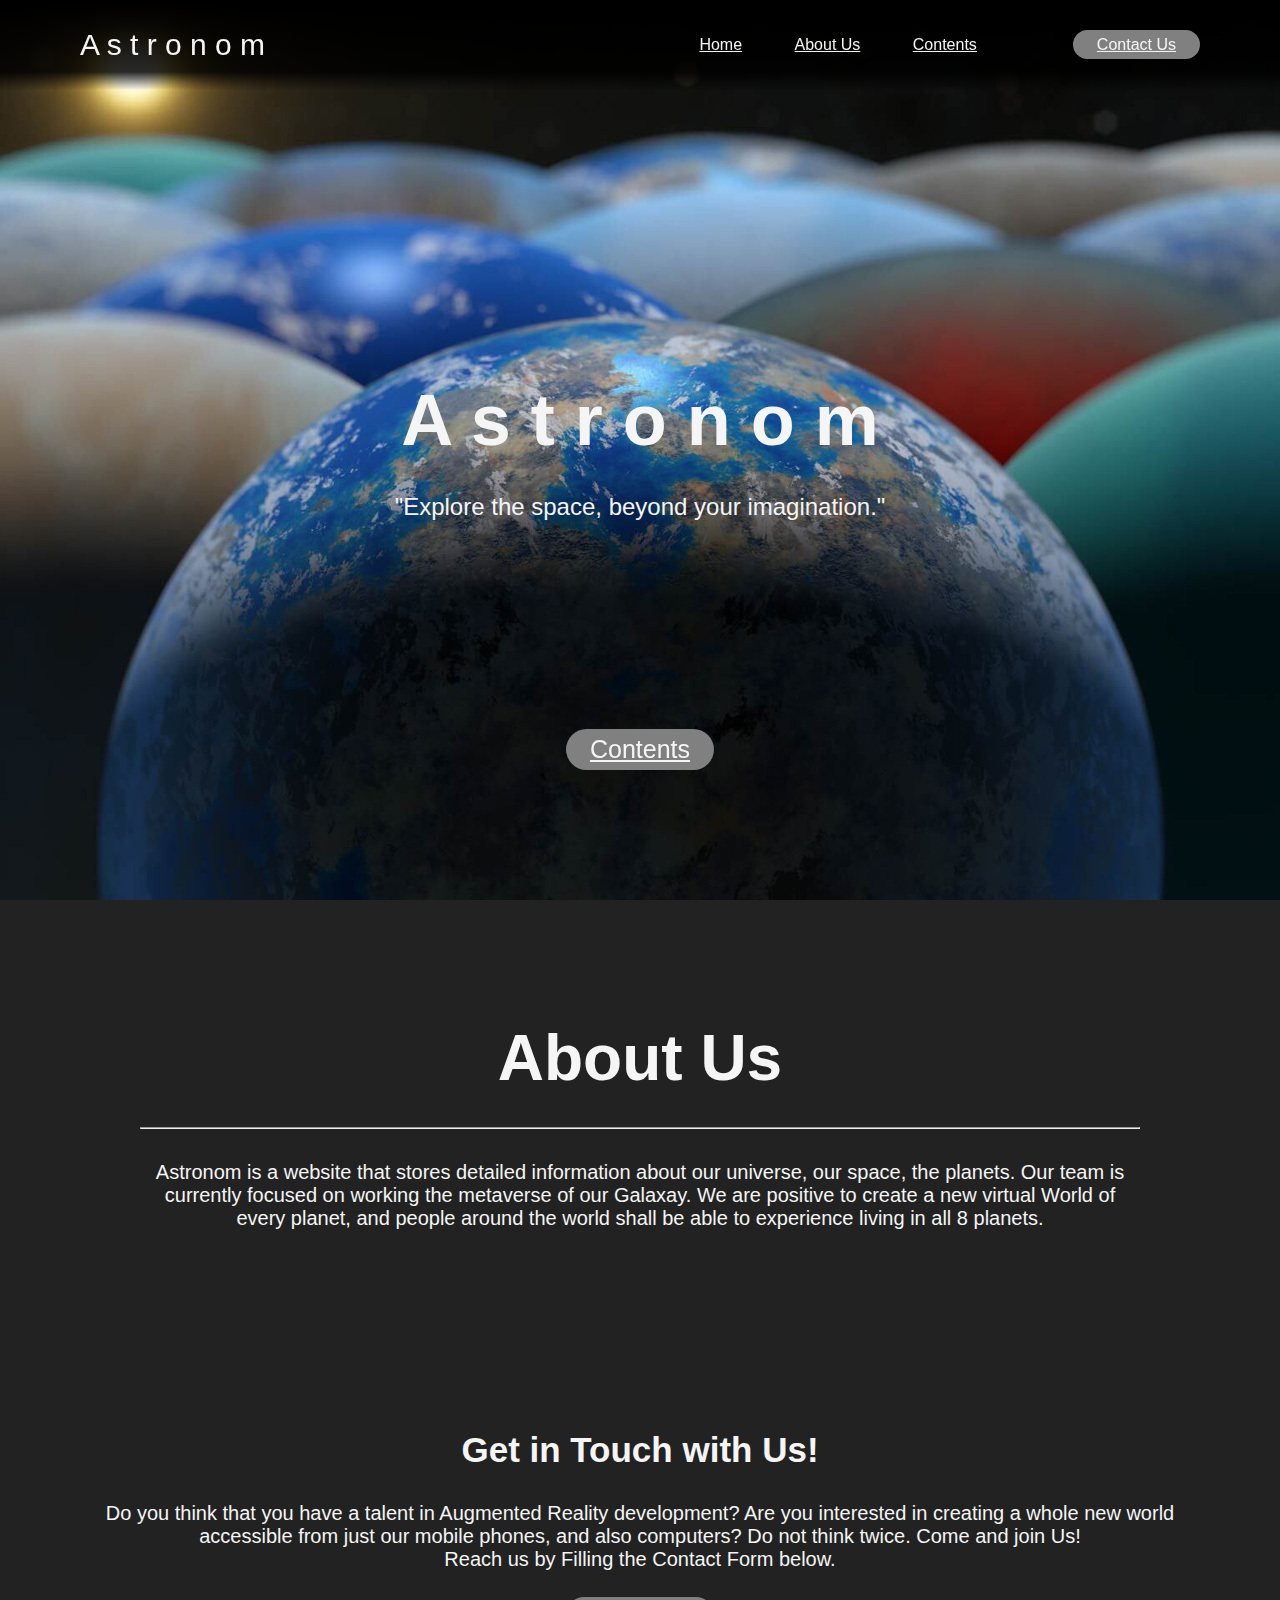
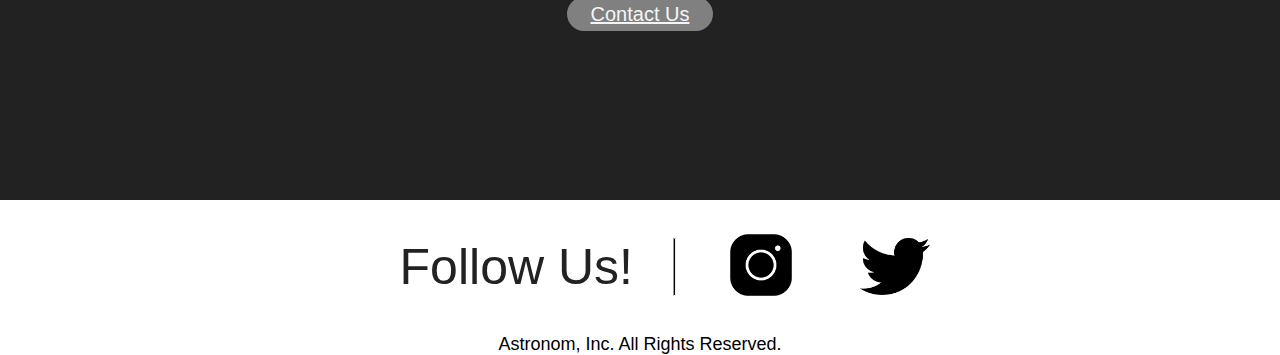
<file: index.html>
<!DOCTYPE html>
<html lang="en">
<head>
    <meta charset="UTF-8">
    <meta http-equiv="X-UA-Compatible" content="IE=edge">
    <meta name="viewport" content="width=device-width, initial-scale=1.0">
    <title>Home</title>
    <link rel="stylesheet" href="style.css">
    <link rel="stylesheet" href="https://unicons.iconscout.com/release/v4.0.0/css/line.css">
    
</head>
<body>
    <nav id="navbar">
        <div class="nav-container">
            <div class="nav-left">
                <i class="uil uil-rocket"></i> A s t r o n o m
            </div>
            <div class="nav-right">
                <div class="nav-menu">
                    <a href="index.html">Home</a>
                    <a href="#AboutUs">About Us</a>
                    <a href="contents.html">Contents</a>
                </div>
                <div class="nav-contact">
                    <a href="contactus.html">Contact Us</a>
                </div>
            </div>
        </div>
    </nav>
    <section id="Hero">
        <div class="hero-container">
            <div class="hero-content">
                <h1>A s t r o n o m</h1>
                <p>"Explore the space, beyond your imagination."</p>
            </div>
            <div class="hero-contents">
                <a href="contents.html">Contents</a>
            </div>
        </div>
    </section>
    <section id="AboutUs">
        <div class="about-container">
            <h1>About Us</h1>
            <hr class="hr-aboutus">
            <p>Astronom is a website that stores detailed information about our universe, our space, the planets. Our team is currently focused on working the metaverse of our Galaxay. We are positive to create a new virtual World of every planet, and people around the world shall be able to experience living in all 8 planets.</p>
        </div>
    </section>
    <section id="GetInTouch">
        <div class="getintouch-container">
            <h1>Get in Touch with Us!</h1>
            <p>Do you think that you have a talent in Augmented Reality development? Are you interested in creating a whole new world accessible from just our mobile phones, and also computers? Do not think twice. Come and join Us!<br>Reach us by Filling the Contact Form below.</p>
            <div class="getintouch-contact">
                <a href="contactus.html">Contact Us</a>
            </div>
        </div>
    </section>

    <!-- FOOTER -->
    <section id="Footer">
        <div class="footer-precontainer">
            <p>Follow Us!</p> 
            <hr class="vertical-barrier">
        </div>
        <div class="footer-container">
            <div class="footer-content">
                <div class="footer-icon">
                    <a href="instagram.com"><img src="Asset/instagram.png" alt="" style="max-width: 70px;"></a>
                    <a href=""><img src="Asset/twitter.png" alt="" style="max-width: 70px"></a>
                </div>
            </div>
        
        </div>
    </section>
    <section id="downFooter">
        <p class="downFooter">Astronom, Inc. All Rights Reserved.</p>
    </section>
</body>
</html>
</file>
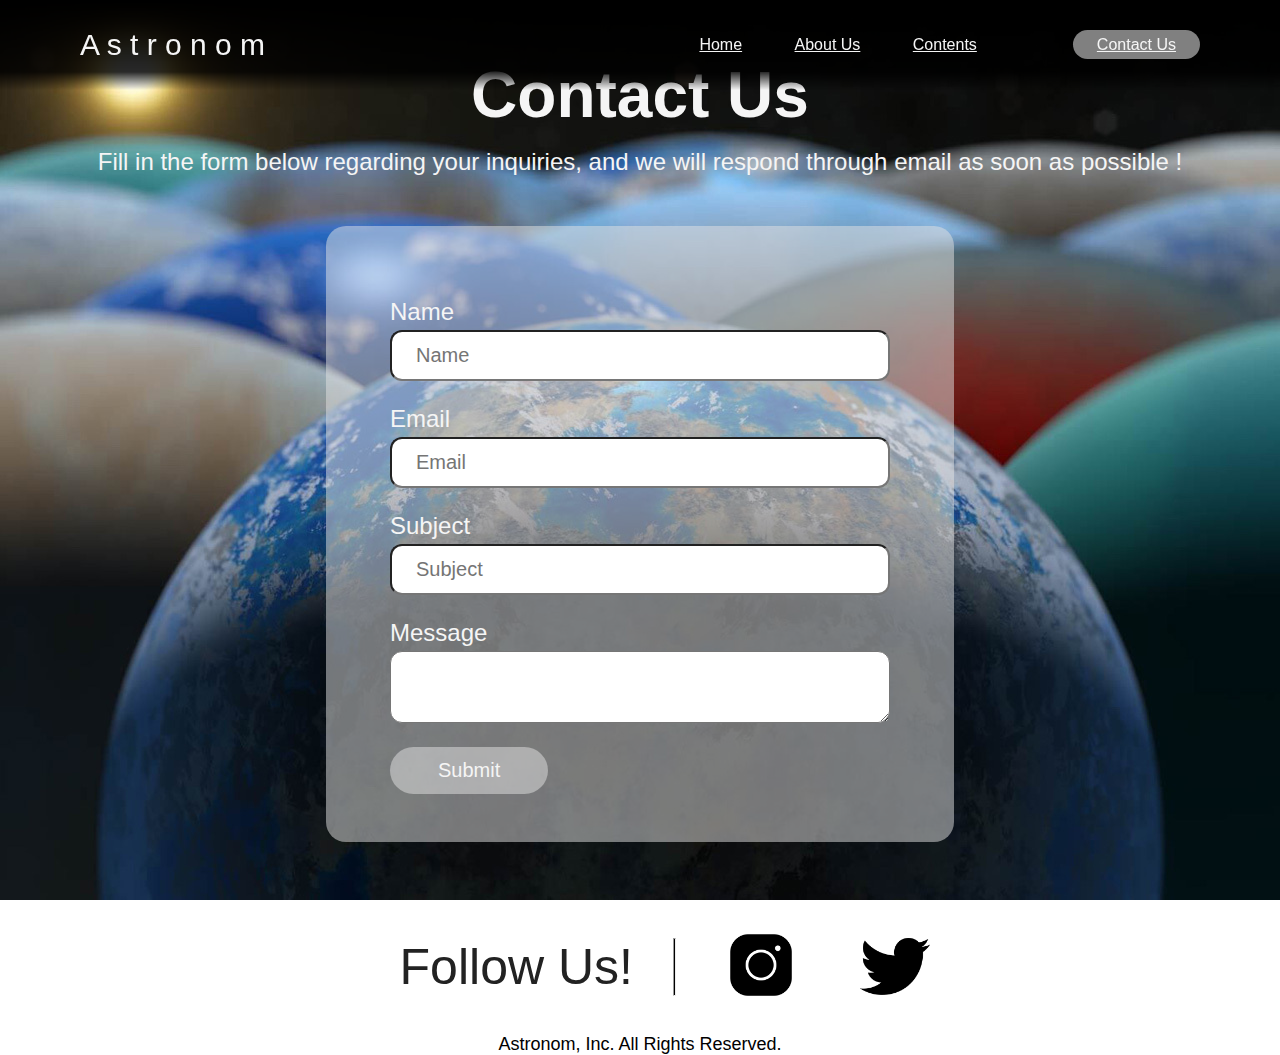
<file: contactus.html>
<!DOCTYPE html>
<html lang="en">
<head>
    <meta charset="UTF-8">
    <meta http-equiv="X-UA-Compatible" content="IE=edge">
    <meta name="viewport" content="width=device-width, initial-scale=1.0">
    <title>Form</title>
    <link rel="stylesheet" href="style.css">
    <link rel="stylesheet" href="https://unicons.iconscout.com/release/v4.0.0/css/line.css">
    
</head>
<body>
    <nav id="navbar">
        <div class="nav-container">
            <div class="nav-left">
                <i class="uil uil-rocket"></i> A s t r o n o m
            </div>
            <div class="nav-right">
                <div class="nav-menu">
                    <a href="index.html">Home</a>
                    <a href="index.html#AboutUs">About Us</a>
                    <a href="contents.html">Contents</a>
                </div>
                <div class="nav-contact">
                    <a href="contactus.html">Contact Us</a>
                </div>
            </div>
        </div>
    </nav>
    <!-- Form -->
    <section id="ContactUs">
        <div class="contact-container">
            <div class="contact-heading">
                <h1>Contact Us</h1>
                <p>Fill in the form below regarding your inquiries, and we will respond through email as soon as possible !</p>
            </div>
            <div class="contact-form">
                <form id="Form" action="">
                    <div class="form-bg">
                        <div class="contact-fill">
                            <label for="name">Name</label>
                            <input id="name" type="text" name="name" placeholder="Name">
                        </div>
                        <div class="contact-fill">
                            <label for="email">Email</label>
                            <input id="email" type="text" name="email" placeholder="Email">
                        </div>
                        <div class="contact-fill">
                            <label for="subject">Subject</label>
                            <input id="subject" type="text" name="subject" placeholder="Subject">
                        </div>
                        <div class="contact-fill">
                            <label for="message">Message</label>
                            <textarea name="message" id="message" cols="30" rows="2"></textarea>
                        </div>
                        <button class="submitBtn"" type="submit" style="font-size: 20px"">Submit</button>
                    </div>
                </form>
            </div>
        </div>
    </section>
    <!-- FOOTER -->
    <section id="Footer">
        <div class="footer-precontainer">
            <p>Follow Us!</p> 
            <hr class="vertical-barrier">
        </div>
        <div class="footer-container">
            <div class="footer-content">
                <div class="footer-icon">
                    <a href=""><img src="Asset/instagram.png" alt="" style="max-width: 70px;"></a>
                    <a href=""><img src="Asset/twitter.png" alt="" style="max-width: 70px;"></a>
                </div>
            </div>
        
        </div>
    </section>
    <section id="downFooter">
        <p class="downFooter">Astronom, Inc. All Rights Reserved.</p>
    </section>
    <script src="script.js"></script>
</body>
</html>
</file>
<file: style.css>
a{
    color: whitesmoke;
    font-family: sans-serif;
}

*{
    margin: 0;
    padding: 0;
    box-sizing: border-box;
    font-family: sans-serif;
}


/* NAVIGATION BAR */
nav{
    width: 100%;
    background: rgb(0,0,0);
background: linear-gradient(180deg, rgba(0,0,0,1) 0%, rgba(0,0,0,0.8407738095238095) 80%, rgba(255,255,255,0) 100%);
    padding: 28px 80px;
    position: fixed;
}

.nav-container{
    display: flex;
    justify-content: space-between;
}

.nav-left{
    color: whitesmoke;
    font-size: 30px;
}

.nav-right{
    display: flex;
    align-items: center;
    gap: 96px;

}



.nav-menu{
    text-decoration: none;
}

.nav-menu > *:not(:first-child){
    margin-left: 48px;
}

.nav-contact a,
.getintouch-contact a{
    padding: 6px 24px;
    border-radius: 40px;
    background-color: grey;
}


/* LANDING PAGE */

#Hero{
    background: url(/Asset/planets-bg.jpg);
    height: 100vh;
    background-repeat: no-repeat;
    background-size: cover;
    background-position: center;
    display: flex;
    justify-content: center;
    align-items: center;
    
}

.hero-container{
    display: flex;
    flex-direction: column;
    align-items: center;
    justify-content: center;
    text-align: center;
}

.hero-content{
    display: flex;
    flex-direction: column;
    justify-content: center;
    gap: 32px;
}

.hero-content h1{
    color: whitesmoke;
    font-family: sans-serif;
    font-size: 72px;
    text-align: center;
}

.hero-content p{
    color: whitesmoke;
    font-family: sans-serif;
    text-align: center;
    font-size: 24px;
}

.hero-contents{
    padding: 6px 24px;
    border-radius: 40px;
    background-color: grey;
    position: absolute;
    bottom: 130px;
    text-align: center;
    font-size: 25px;
}

/* About Us */
#AboutUs{
    display: flex;
    justify-content: center;
    align-items: center;
    padding: 64px 160px;
    background: rgb(34, 34, 34);
    height: 50vh;
}

.hr-aboutus{
    width: 1000px;
}

.about-container{
    display: flex;
    flex-direction: column;
    align-items: center;
    gap: 32px;
}

.about-container p,
.about-container h1{
    text-align: center;
    color: whitesmoke;
}

.about-container h1{
    font-size: 64px;
    font-family: sans-serif;
}

.about-container p{
    font-size: 20px;
    font-family: sans-serif;
}

#Work{
    display: flex;
    flex-direction: column;
    justify-content: center;
    align-items: center;
    padding: 64px 80px;
    background-color: rgb(34, 34, 34);
    padding-bottom: 100px;
}

.work-container{
    display: flex;
    flex-direction: column;
    align-items: center;
    width: 100%;
    gap: 50px;
    margin-top: 100px;
    color: white;
}

.work-container h1{
    font-family: sans-serif;
    font-size: 64px;
    color: white;
}

.hr-contents{
    width: 1000px;
    margin-bottom: 25px;
}

/* CARDS */
.work-cardholder{
    display: flex;
    justify-content: space-between;
    width: 100%
}


.card{
    display: flex;
    color: whitesmoke;
    
    background-size: cover;
    padding: 0px 0px 0px;
    border-radius: 10px;
    overflow: hidden;
    

    transition: transform 500ms ease;
}

.card:hover{
    transform: scale(1.05);
}

.card-content{
    align-items: center;
    padding: 30px;
    background: hsl(0 0% 0% / 0.5);
    transform: translateY(60%);
    transition: transform 500ms ease;
    max-width: 450px;
}

.card-content p{
    margin-top: 20px;
}

.card-content h2{
    padding-bottom: 5px;
}

.card:hover .card-content{
    transform: translateY(0);
}

.card-title{
    position: relative;
    width: max-content;
    
}

.card-title::after{
    content: "";
    position: absolute;
    height: 5px;
    left: calc(100px * -1);
    bottom: 0;
    width: calc(100% + 150px);
    background: greenyellow;
    transform: scaleX(0);
    transform-origin: left;
    transition: transform 500ms ease;
}

.card:hover .card-title::after{
    transform: scaleX(1);
}

.card-body{
    color: rgb(255 255 255 / 0.85);
}

.button{
    margin-top: 10px;
    cursor: pointer;
    display: inline-block;
    text-decoration: none;
    color: black;
    background-color: greenyellow;
    padding: 0.5em 1.25em;
    border-radius: 5px;
}

.button:hover,
.button:focus {
    background-color: whitesmoke;
}

/* Get in TOuch */
#GetInTouch{
    display: flex;
    align-items: center;
    justify-content: center;
    background-color: rgb(34, 34, 34);

}

.getintouch-container{
    gap: 32px;
    display: flex;
    flex-direction: column;
    align-items: center;
    padding: 80px 64px;
    height: 50vh;
}

.getintouch-container h1,
.getintouch-container p{
    color: whitesmoke;
}



.getintouch-container h1{
    font-size: 35px;
    font-family: sans-serif;
}

.getintouch-container p{
    font-size: 20px;
    font-family: sans-serif;
    text-align: center;
}

.getintouch-contact a{
    font-size: 20px;
}

/* Contact Us */
#ContactUs{
    background: url(/Asset/planets-bg.jpg);
    background-size: cover;
    background-position: center;
    background-repeat: no-repeat;
    height: 100vh;
    display: flex;
    align-items: center;
    justify-content: center;
     
}

.contact-form{
    margin-top: 50px;
}

.contact-container,
.contact-heading{
    display: flex;
    flex-direction: column;
    align-items: center;
}

.contact-heading{
    gap: 16px;
}

.contact-heading h1{
    color: whitesmoke;
    font-size: 64px;
    font-family: sans-serif;
}

.contact-heading p{
    color: whitesmoke;
    font-size: 24px;
    font-family: sans-serif;
}

.contact-fill{
    display: flex;
    flex-direction: column;
    gap: 4px;
}

.form-bg{
    background-color: rgba(228, 228, 228, 0.5);
    padding: 48px 64px;
    border-radius: 20px;
}

.form-bg > *:not(first-child){
    margin-top: 24px;
}

.contact-fill label{
    color: whitesmoke;
    font-size: 24px;
    font-family: sans-serif;
}

.contact-fill input,
.contact-fill textarea{
    font-size: 20px;
    border-radius: 12px;
    padding: 12px 24px;
    width: 500px;
    font-family: sans-serif;
}

.submitBtn{
    background: rgba(228, 228, 228, 0.5);
    color: whitesmoke;
    font-family: sans-serif;
    border-radius: 50px;
    border: none;
    padding: 12px 48px;
}



/* Footer */
#Footer{
    display: flex;
    align-items: center;
    justify-content: center;
    color:black;
}

.vertical-barrier{
    width: 3px;
    background-color: black;
    margin-left: 40px;
}

.footer-precontainer{
    display: flex;
    font-family: sans-serif;
    color: rgb(34, 34, 34);
    align-items: left;
    padding: 30px 50px;
    gap: 0px;
    font-size: 50px;
}

.footer-container{
    display: flex;
    align-items: center;
    padding: 30px 0px;
    
}

.footer-content{
    display: flex;
    
    align-items: center;
    gap: 20px;
}


.footer-container p{
    font-size: 18px;
    font-family: sans-serif;
    color: black;
    
}

.footer-icon{
    max-width: 100%;
    height: auto;
}

.footer-icon > *:not(:first-child){
    margin-left: 60px;;
    
}

#downFooter{
    display: flex;
    align-items: center;
    justify-content: center;
}

.downFooter{
    font-size: 18px;
    font-family: sans-serif;
    color: black;
}
</file>
